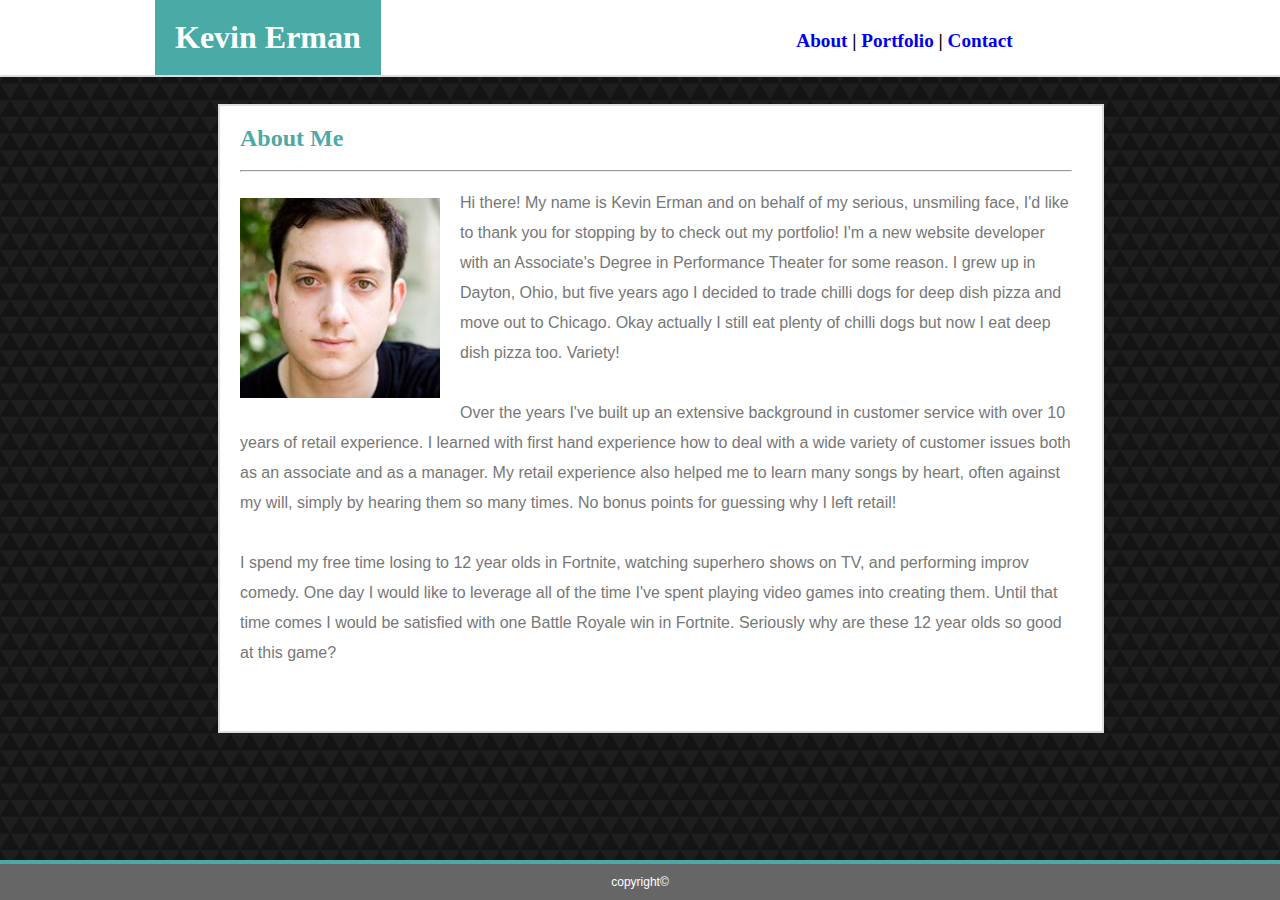
<file: index.html>
<!DOCTYPE html>
<html>
<head>
    <link rel="stylesheet" type="text/css" href="assets/css/reset.css">
    <link rel="stylesheet" type="text/css" href="assets/css/style.css">
    
    <title> 
        Kevin Erman Portfolio
    </title>
</head>

<header>
    <div class="header">
        <h1> <span1>Kevin Erman </span1>
             <div class="links">
        <a href="index.html"> About</a>
          <span> | </span>
        <a href="portfolio.html"> Portfolio</a>
          <span> | </span>
        <a href="contact.html"> Contact</a>
             </div>
        
        </h1>
    </div>
</header>

    <br>
        
    <body>

    <br>
        <div class="body">
            <h2><span2> About Me </span2></h2>
        <hr>
            <article>
              <img id="profile" src="assets/images/Kevin Erman.jpg">
        <p>
            <span3>         Hi there! My name is Kevin Erman and on behalf of my serious, unsmiling face, I'd like to thank you for stopping by to check out my portfolio! 
             I'm a new website developer with an Associate's Degree in Performance Theater for some reason.
             I grew up in Dayton, Ohio, but five years ago I decided to trade chilli dogs for deep dish pizza and move out to Chicago.
             Okay actually I still eat plenty of chilli dogs but now I eat deep dish pizza too. Variety!
     
        <br>
        <br>
     
             Over the years I've built up an extensive background in customer service with over 10 years of retail experience.
             I learned with first hand experience how to deal with a wide variety of customer issues both as an associate and as a manager.
             My retail experience also helped me to learn many songs by heart, often against my will, simply by hearing them so many times.
             No bonus points for guessing why I left retail!

        <br>
        <br>

             I spend my free time losing to 12 year olds in Fortnite, watching superhero shows on TV, and performing improv comedy.
             One day I would like to leverage all of the time I've spent playing video games into creating them.
             Until that time comes I would be satisfied with one Battle Royale win in Fortnite. Seriously why are these 12 year olds so good at this game?
            </span3> 
        </p>

        <div class="footer">
            <footer>
                <p> <center>copyright&copy;</center></p>
            </footer>
        </div>
        </body>
</html>
</file>
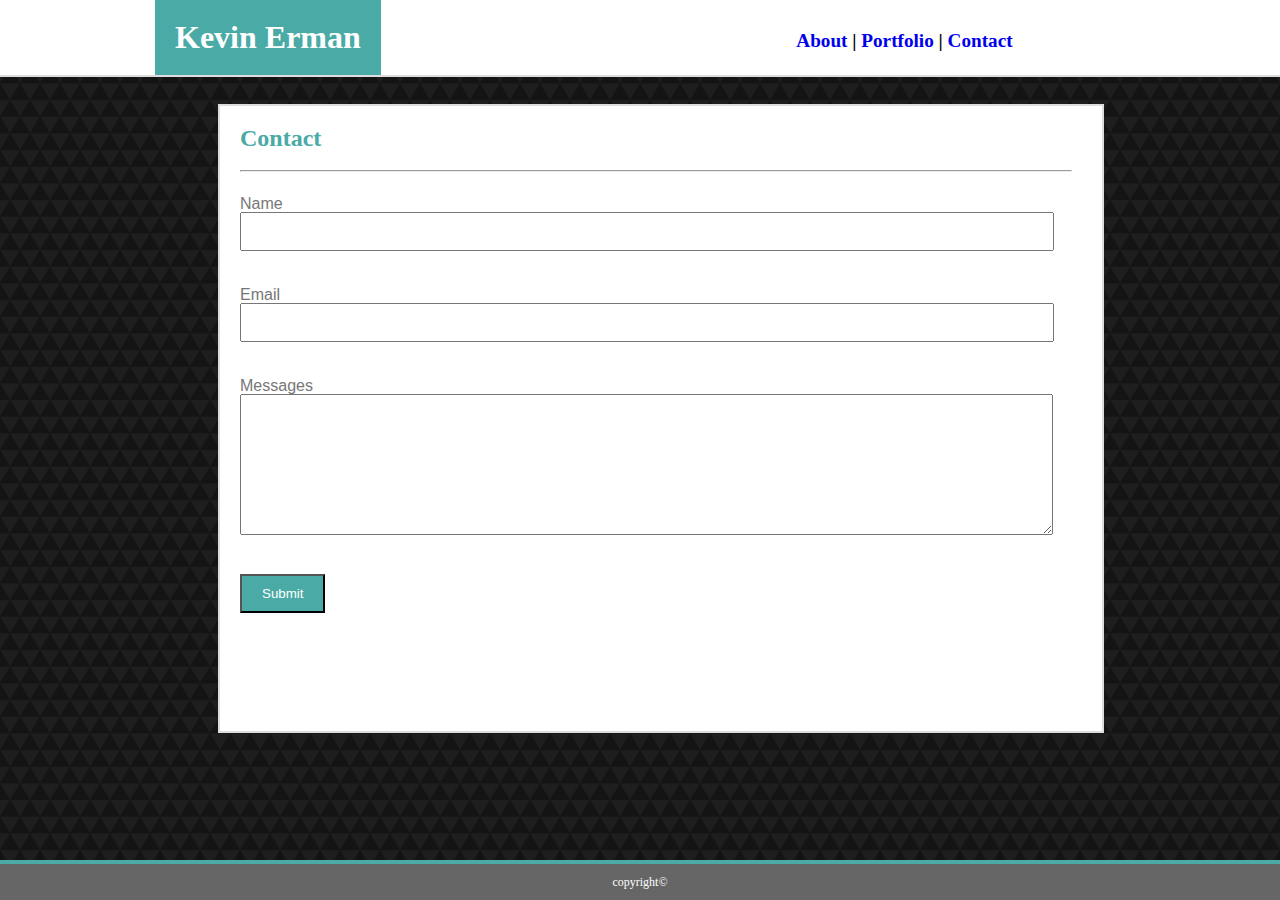
<file: contact.html>
<!DOCTYPE Html>
<html>
<head>
    <link rel="stylesheet" type="text/css" href="assets/css/reset.css">
    <link rel="stylesheet" type="text/css" href="assets/css/style.css">
    <title> 
        Kevin Erman Portfolio
    </title>
</head>

<header>
<block class="header">
    <h1> <span1>Kevin Erman </span1>
            <article class="links">
                <a href="index.html"> About</a>
                    <span> | </span>
                <a href="portfolio.html"> Portfolio</a>
                    <span> | </span>
                <a href="contact.html"> Contact</a>
            </article>
                    
    </h1>
</block>
</header>

<br>
<br>

<body>
    <div class="body">
    <h2><span2>Contact</span2></h2>

    <hr>
    <br>
        <article class="forms">
            <form>
             <label for="Name">Name <br></label>
            <input type="text" id="name" name="name">
            </form>

        <br>

            <form>
            <label for="Email">Email <br></label>
            <input type="text" id="Email" name="Email">
            </form>

        <br>
        <span4>
            <form>
            <label for="Messages">Messages <br></label>
        <textarea rows="9" name="comment"></textarea>
    </form>
        </article>
            <input type="submit" Submit>
    </div>

    <div class="footer">
        <footer>
            <p> <center> copyright&copy;</center></p>
        </footer>
    </div>

</body>
</html>
</file>
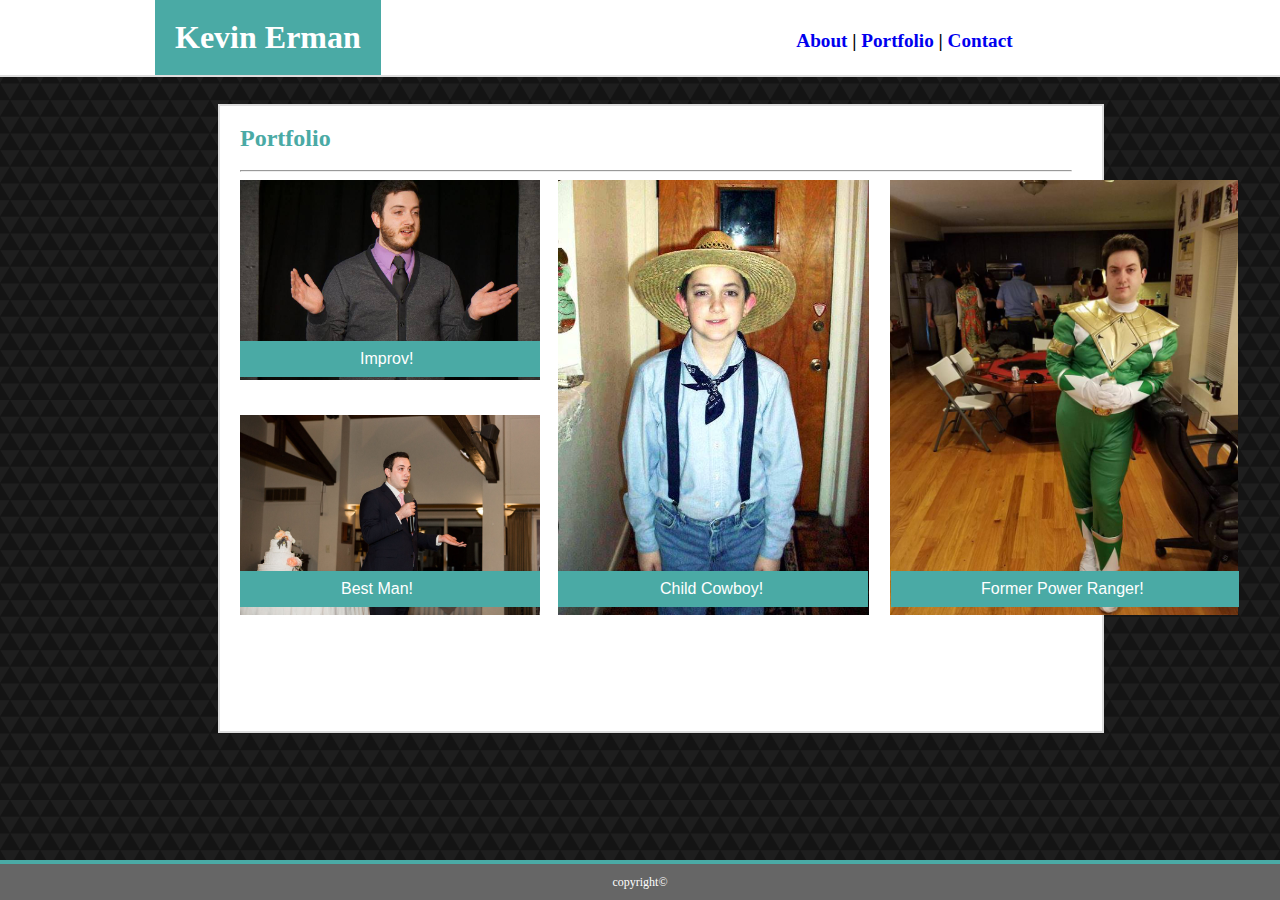
<file: portfolio.html>
<!DOCTYPE Html>
<html>
<head>
    <link rel="stylesheet" type="text/css" href="assets/css/reset.css">
    <link rel="stylesheet" type="text/css" href="assets/css/style.css">
    <title> 
        Kevin Erman Portfolio
    </title>
</head>

<header>
        <block class="header">
            <h1> <span1>Kevin Erman </span1>
                    <article class="links">
                        <a href="index.html"> About</a>
                            <span> | </span>
                        <a href="portfolio.html"> Portfolio</a>
                            <span> | </span>
                        <a href="contact.html"> Contact</a>
                    </article>
                            
            </h1>
        </block>
</header>

<br>
<br>

<body>
<div class="body">
    <h2><span2> Portfolio</span2></h2>

        <hr>

        
        <section class="images"
            <br>

            <div class="improv">
                <img src="assets/images/improv.jpg">
            </div>

            <p class="improvtext"> Improv!</p>

            <div class="halloween">
                <img src="assets/images/halloween.jpg">
            </div>

            <p class="halloweentext"> Former Power Ranger!</p>
    
            <div class="wedding">
                <img src="assets/images/wedding.jpg">
            </div>

            <p class="weddingtext"> Best Man!</p>

            <div class="cowboy">
                <img src="assets/images/cowboy.jpg">
            </div>

            <p class="cowboytext"> Child Cowboy!</p>

        </section>

</div>

<div class="footer">
    <footer>
        <p> <center>copyright&copy;</center></p>
    </footer>
</div>
</body>
</html>
</file>
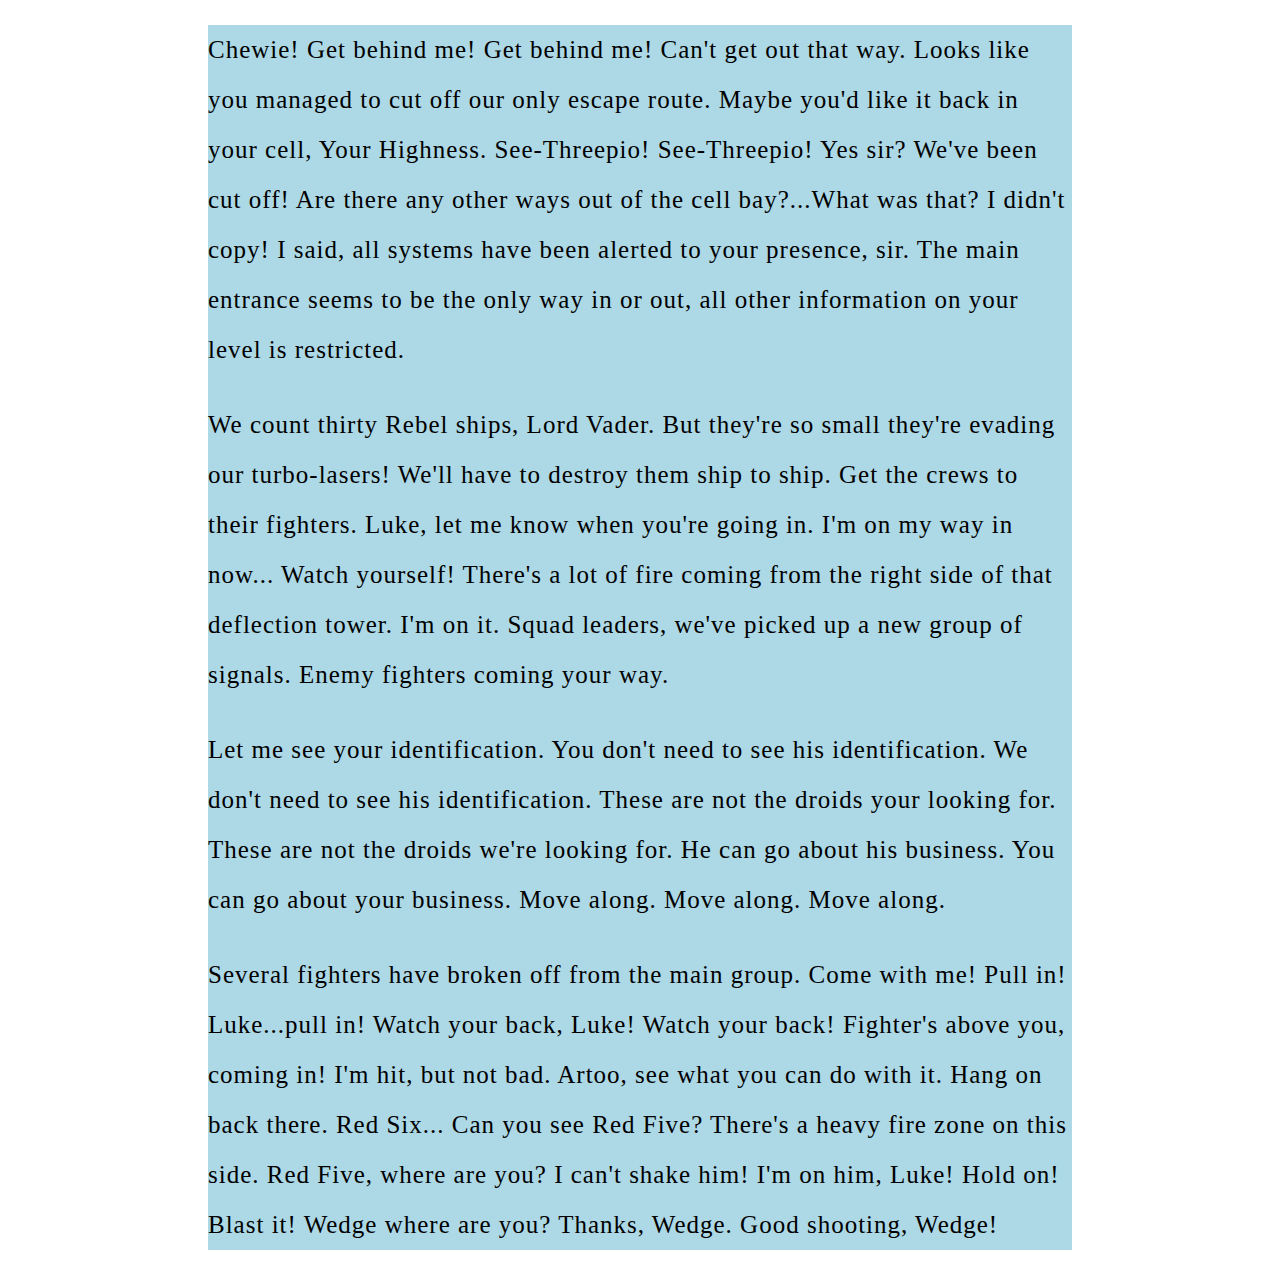
<file: assets/css/Lorum.html>
<!DOCTYPE HTML>
<html>
<head>
    <style>
    
    p {
        line-height:62px;
        font-size: 25px;
        font-weight: 200px;
        line-height: 50px;
        letter-spacing: 1px;
    }

    .text {
        background:lightblue;
        color:black;
        margin-left:200px;
        margin-right:200px;
    }

    </style>

</head>
<body>
    <div class="text">
    <p>Chewie! Get behind me! Get behind me! Can't get out that way. Looks like you managed to cut off our only escape route. Maybe you'd like it back in your cell, Your Highness. See-Threepio! See-Threepio! Yes sir? We've been cut off! Are there any other ways out of the cell bay?...What was that? I didn't copy! I said, all systems have been alerted to your presence, sir. The main entrance seems to be the only way in or out, all other information on your level is restricted.</p>
    
    <p> We count thirty Rebel ships, Lord Vader. But they're so small they're evading our turbo-lasers! We'll have to destroy them ship to ship. Get the crews to their fighters. Luke, let me know when you're going in. I'm on my way in now... Watch yourself! There's a lot of fire coming from the right side of that deflection tower. I'm on it. Squad leaders, we've picked up a new group of signals. Enemy fighters coming your way.</p>

    <p>Let me see your identification. You don't need to see his identification. We don't need to see his identification. These are not the droids your looking for. These are not the droids we're looking for. He can go about his business. You can go about your business. Move along. Move along. Move along. </p>

    <p> Several fighters have broken off from the main group. Come with me! Pull in! Luke...pull in! Watch your back, Luke! Watch your back! Fighter's above you, coming in! I'm hit, but not bad. Artoo, see what you can do with it. Hang on back there. Red Six... Can you see Red Five? There's a heavy fire zone on this side. Red Five, where are you? I can't shake him! I'm on him, Luke! Hold on! Blast it! Wedge where are you? Thanks, Wedge. Good shooting, Wedge! </p>


</body>
</file>
<file: assets/css/style.css>
/* Header formatting */

.header {
    font-family:'Georgia', Times, Times New Roman, serif;
    position: absolute;
    top:0;
    left:-165px;
    width: 100%;
   background-color:#ffffff;
   padding-left:20%;
   border-bottom: 2px solid #dddddd;
   overflow:hidden;
  }
  
/* links positioning */

  .links {
   font-size: 60%;
   float: right;
   padding-top: 10px;
    padding-right:28%;
  }

/* removing underline from anchors */

  a {
      text-decoration: none;
  }

/* removing x-scroll and background image */

  body {
    overflow:hidden;
    background-image: url(../images/dark-triangles.png)
  }
  
/* formatting for main body */

  .body {
    font-family: Arial, Helvetica, sans-serif;
    background:#ffffff;
    color:#777777;
    position: absolute;
    height: 65%;
    width: 65%;
    border: 2px solid #dddddd;
    margin-left:210px;
    margin-top: 5%;
    padding-left: 20px;
    padding-right:30px;
    padding-bottom: 40px;
  }

/* aboutme picture formatting */

  #profile {
      float:left;
      padding: 10px 20px 10px 0px;
  }
  
/* formatting name text in header */

  span1 {
    color:#ffffff;
    background:#4aaaa5;
    width: 100%;
    margin-left: 5%;
    margin-right:200px;
    padding: 20px;
  }

/* formatting header in body */
  
span2 {
    font-family:'Georgia', Times, Times New Roman, serif;
    color:#4aaaa5;
  }

/* formatting main text in body */

span3 {
    font-family:'Helvetica Neue', Helvetica, sans-serif;
    line-height: 30px;
}

/* formatting messages form in contact */

span4 {
    padding: 0 20px 20px 0;
    padding-bottom: 50px;
}

/* default image resizing */

img {
    height:200px;
    width:auto;
}

/* power ranger picture sizing */

img[src="assets/images/halloween.jpg"] {
    height:435px;
    width:auto;
}

/* cowboy picture resizing */

img[src="assets/images/cowboy.jpg"] {
    height:435px;
}

/* class for images in portfolio */

.images {
    float:left;
    position:absolute;
}

/* improv picture formatting */

.improv {
    float:left;
    position:relative;
    top:0;
    clear:both;
    z-index:5;
}

/* improv textbox formatting */

.improvtext {
    text-align:center;
    background: #4aaaa5;
    color:white;
    position:absolute;
    left:0;
    bottom:-10px;
    padding: 10px 127px 10px 120px;
    z-index:10;
}

/* power rangers picture formatting */

.halloween {
    position:absolute;
    left:650px;
}

/* power rangers textbox formatting */

.halloweentext {
    text-align:center;
    background: #4aaaa5;
    color:white;
    position:absolute;
    left:651px; 
    bottom:-240px;
    padding: 10px 95px 10px 90px;
    z-index:10;
    white-space: nowrap;
}

/* wedding image formatting */

.wedding {
    position:absolute;
    top:235px;
}

/* wedding textbox formatting */

.weddingtext {
    text-align:center;
    background: #4aaaa5;
    color:white;
    position:absolute;
    left:0;
    top:375px;
    padding: 10px 127px 10px 101px;
    z-index:10;
    white-space: nowrap;
}

/* cowboy image formatting */

.cowboy {
    position:absolute;
    left:318px;
}

/* cowboy textbox formatting */

.cowboytext {
    text-align:center;
    background: #4aaaa5;
    color:white;
    position:absolute;
    left:318px;
    top:375px;
    padding: 10px 105px 10px 102px;
    z-index:10;
    white-space: nowrap;
}

/* formatting for input fields in contact */

input[type=text] {
    width:95%;
    padding:10px;
    margin-bottom:20px; 
}

/* submit button formatting */

input[type=submit] {
    padding: 10px 20px 10px 20px;
    margin-bottom: 20px;
    background:#4aaaa5;
    color:white;
}

/* textarea formatting for messages field */

textarea {
    width:97%;
    margin-bottom: 20px;
}   

/* footer formatting */

.footer {
    position:fixed;
    bottom:0;
    left:0;
    width:100%;
    background:#666666;
    border-top: 4px solid #4aaaa5;
    color:#ffffff;
    font-size: 75%;
}
</file>
